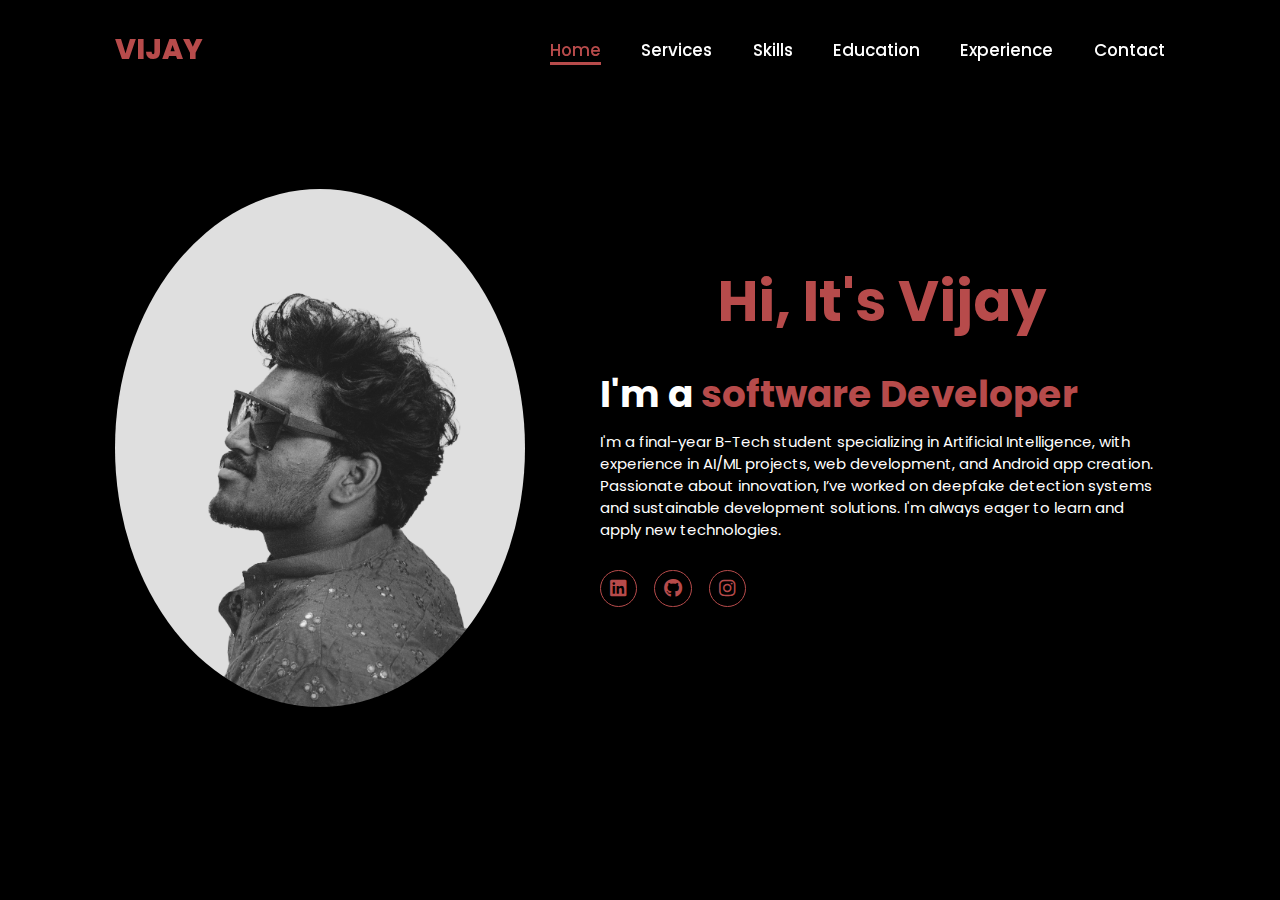
<file: index.html>
<!DOCTYPE html>
<html lang="en">
    
<head>
    <meta charset="UTF-8">
    <meta name="viewport" content="width=device-width, initial-scale=1.0">
    <link rel="stylesheet" href="https://cdnjs.cloudflare.com/ajax/libs/font-awesome/6.5.2/css/all.min.css">
    <link rel="stylesheet" href="style.css">
    <title>Portfolio Website</title>
</head>
<body>
    <header>
        <a href="index.html" class="logo">VIJAY</a>

        <nav>
            <a href="index.html" class="active"> Home</a>
            <a href="Services.html" >Services</a>
            <a href="Skills.html" >Skills</a>
            <a href="Education.html" >Education</a>
            <a href="Experience.html" >Experience</a>
            <a href="Contact.html" >Contact</a>
        </nav>
    </header>
    <section class="home">
        <div class="home-img">
            <img src="Vijay.png" alt="">
        </div>
        <div class="home-content">
            <h1>Hi, It's <span>Vijay</span></h1>
            <h3 class="typing-text">I'm a <span></span></h3>
            <p>I'm a final-year B-Tech student specializing in Artificial Intelligence, with experience in AI/ML projects, web development, and Android app creation. Passionate about innovation, I’ve worked on deepfake detection systems and sustainable development solutions. I'm always eager to learn and apply new technologies.</p>
            <div class="social-icons">
                <a href="https://www.linkedin.com/in/vijay-krishna-rachamalla-7baa07307"><i class="fa-brands fa-linkedin"></i></a>
                <a href="https://github.com/Vijay-48"><i class="fa-brands fa-github"></i></a>
                <a href="https://www.instagram.com/mr.__.kittu/"><i class="fa-brands fa-instagram"></i></a>
            </div>
        </div>
    </section>
</body>
</html>
</file>
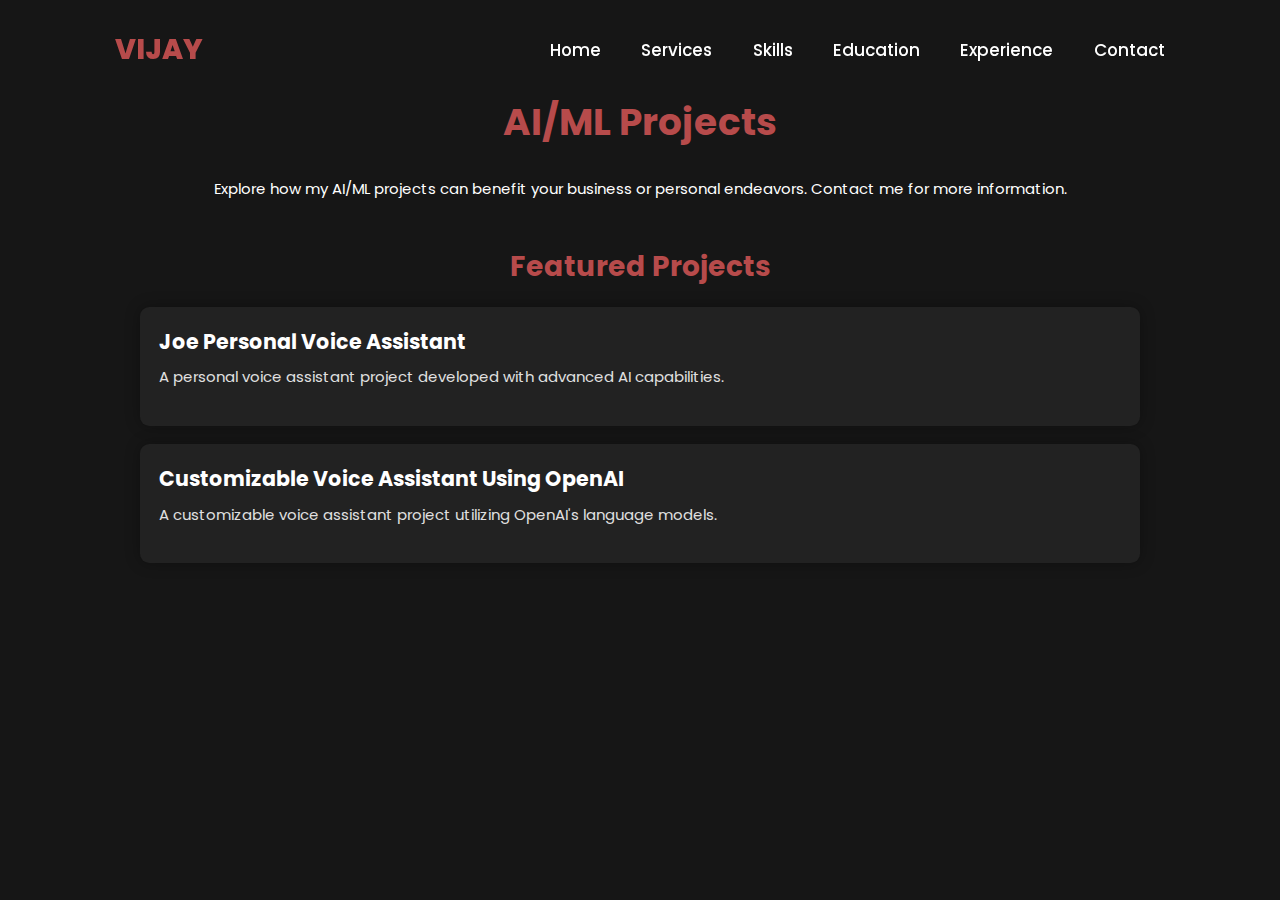
<file: AIProjects.html>
<!DOCTYPE html>
<html lang="en">
<head>
    <meta charset="UTF-8">
    <meta name="viewport" content="width=device-width, initial-scale=1.0">
    <link rel="stylesheet" href="https://cdnjs.cloudflare.com/ajax/libs/font-awesome/6.5.2/css/all.min.css">
    <link rel="stylesheet" href="style.css">
    <title>AI/ML Projects</title>
</head>
<body>
    <header>
        <a href="index.html" class="logo">VIJAY</a>
        <nav>
            <a href="index.html">Home</a>
            <a href="Services.html">Services</a>
            <a href="Skills.html">Skills</a>
            <a href="Education.html">Education</a>
            <a href="Experience.html">Experience</a>
            <a href="Contact.html">Contact</a>
        </nav>
    </header>
    <section class="service-detail">
        <h1>AI/ML Projects</h1>
        <p>Explore how my AI/ML projects can benefit your business or personal endeavors. Contact me for more information.</p>
        
        <div class="project-links">
            <h2>Featured Projects</h2>
            <ul>
                <li>
                    <a href="https://github.com/Vijay-48/Joe-Personal-Voice-Assistant" target="_blank">
                        <h3>Joe Personal Voice Assistant</h3>
                        <p>A personal voice assistant project developed with advanced AI capabilities.</p>
                    </a>
                </li>
                <li>
                    <a href="https://github.com/Vijay-48/Customizable-Voice-Assistant-Using-OpenAI" target="_blank">
                        <h3>Customizable Voice Assistant Using OpenAI</h3>
                        <p>A customizable voice assistant project utilizing OpenAI's language models.</p>
                    </a>
                </li>
            </ul>
        </div>
    </section>
</body>
</html>
</file>
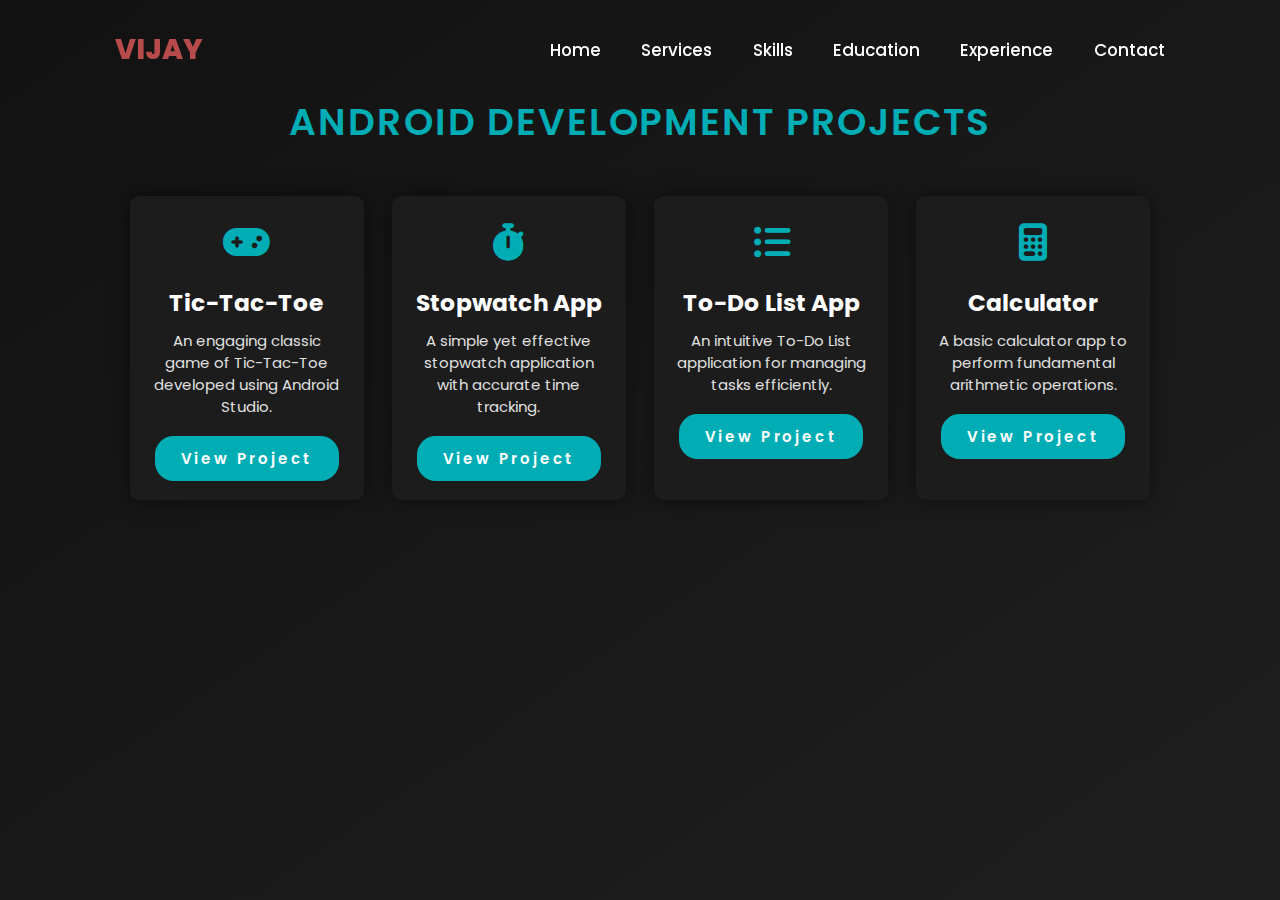
<file: AndriodDevelopment.html>
<!DOCTYPE html>
<html lang="en">
<head>
    <meta charset="UTF-8">
    <meta name="viewport" content="width=device-width, initial-scale=1.0">
    <link rel="stylesheet" href="https://cdnjs.cloudflare.com/ajax/libs/font-awesome/6.5.2/css/all.min.css">
    <link rel="stylesheet" href="style.css">
    <title>Android Development</title>
</head>
<body>
    <header>
        <a href="index.html" class="logo">VIJAY</a>
        <nav>
            <a href="index.html">Home</a>
            <a href="Services.html">Services</a>
            <a href="Skills.html">Skills</a>
            <a href="Education.html">Education</a>
            <a href="Experience.html">Experience</a>
            <a href="Contact.html">Contact</a>
        </nav>
    </header>
    <section class="android-development">
        <h1>Android Development Projects</h1>
        <div class="projects-container">
            <div class="project-card">
                <div class="project-icon">
                    <!-- Add a relevant icon here -->
                    <i class="fa fa-gamepad"></i>
                </div>
                <div class="project-info">
                    <h2>Tic-Tac-Toe</h2>
                    <p>An engaging classic game of Tic-Tac-Toe developed using Android Studio.</p>
                    <a href="https://github.com/Vijay-48/Tic-Tac-Toe" class="btn">View Project</a>
                </div>
            </div>
            <div class="project-card">
                <div class="project-icon">
                    <!-- Add a relevant icon here -->
                    <i class="fa fa-stopwatch"></i>
                </div>
                <div class="project-info">
                    <h2>Stopwatch App</h2>
                    <p>A simple yet effective stopwatch application with accurate time tracking.</p>
                    <a href="https://github.com/Vijay-48/Stopwatch-App" class="btn">View Project</a>
                </div>
            </div>
            <div class="project-card">
                <div class="project-icon">
                    <!-- Add a relevant icon here -->
                    <i class="fa fa-list-ul"></i>
                </div>
                <div class="project-info">
                    <h2>To-Do List App</h2>
                    <p>An intuitive To-Do List application for managing tasks efficiently.</p>
                    <a href="https://github.com/Vijay-48/To-Do-List-App" class="btn">View Project</a>
                </div>
            </div>
            <div class="project-card">
                <div class="project-icon">
                    <!-- Add a relevant icon here -->
                    <i class="fa fa-calculator"></i>
                </div>
                <div class="project-info">
                    <h2>Calculator</h2>
                    <p>A basic calculator app to perform fundamental arithmetic operations.</p>
                    <a href="https://github.com/Vijay-48/Calculator" class="btn">View Project</a>
                </div>
            </div>
        </div>
    </section>
    
</body>
</html>
</file>
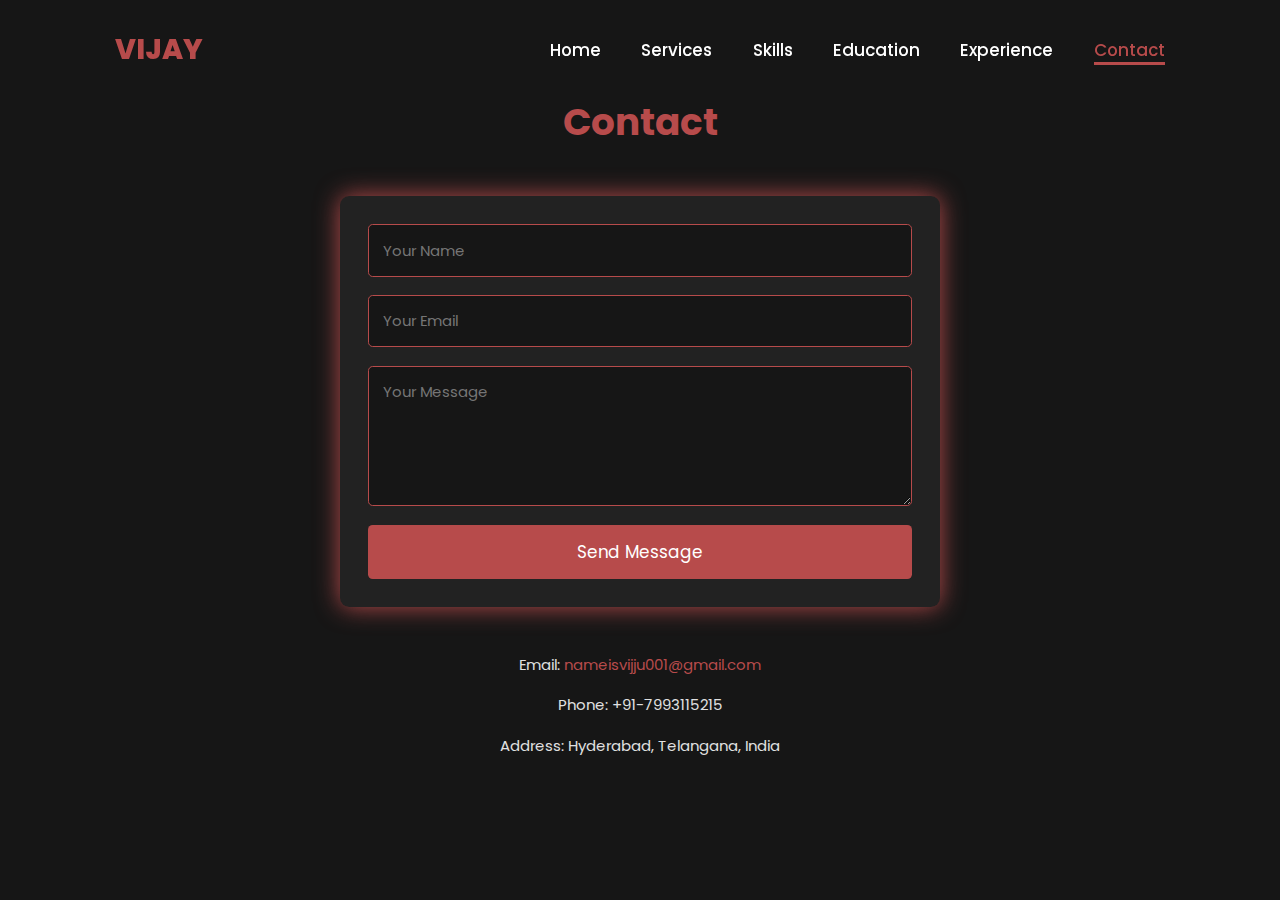
<file: Contact.html>
<!DOCTYPE html>
<html lang="en">
<head>
    <meta charset="UTF-8">
    <meta name="viewport" content="width=device-width, initial-scale=1.0">
    <link rel="stylesheet" href="https://cdnjs.cloudflare.com/ajax/libs/font-awesome/6.5.2/css/all.min.css">
    <link rel="stylesheet" href="style.css">
    <title>Contact</title>
</head>
<body>
    <header>
        <a href="index.html" class="logo">VIJAY</a>
        <nav>
            <a href="index.html">Home</a>
            <a href="Services.html">Services</a>
            <a href="Skills.html">Skills</a>
            <a href="Education.html">Education</a>
            <a href="Experience.html">Experience</a>
            <a href="Contact.html" class="active">Contact</a>
        </nav>
    </header>
    <section class="contact">
        <h1>Contact</h1>
        <div class="contact-content">
            <form class="contact-form" action="mailto:nameisvijju001@gmail.com" method="post" enctype="text/plain">
                <input type="text" name="name" placeholder="Your Name" required>
                <input type="email" name="email" placeholder="Your Email" required>
                <textarea name="message" placeholder="Your Message" rows="5" required></textarea>
                <button type="submit">Send Message</button>
            </form>
            <div class="contact-info">
                <div>Email: <a href="mailto:nameisvijju001@gmail.com">nameisvijju001@gmail.com</a></div>
                <div>Phone: +91-7993115215</div>
                <div>Address: Hyderabad, Telangana, India</div>
            </div>
        </div>
    </section>    
</body>
</html>
</file>
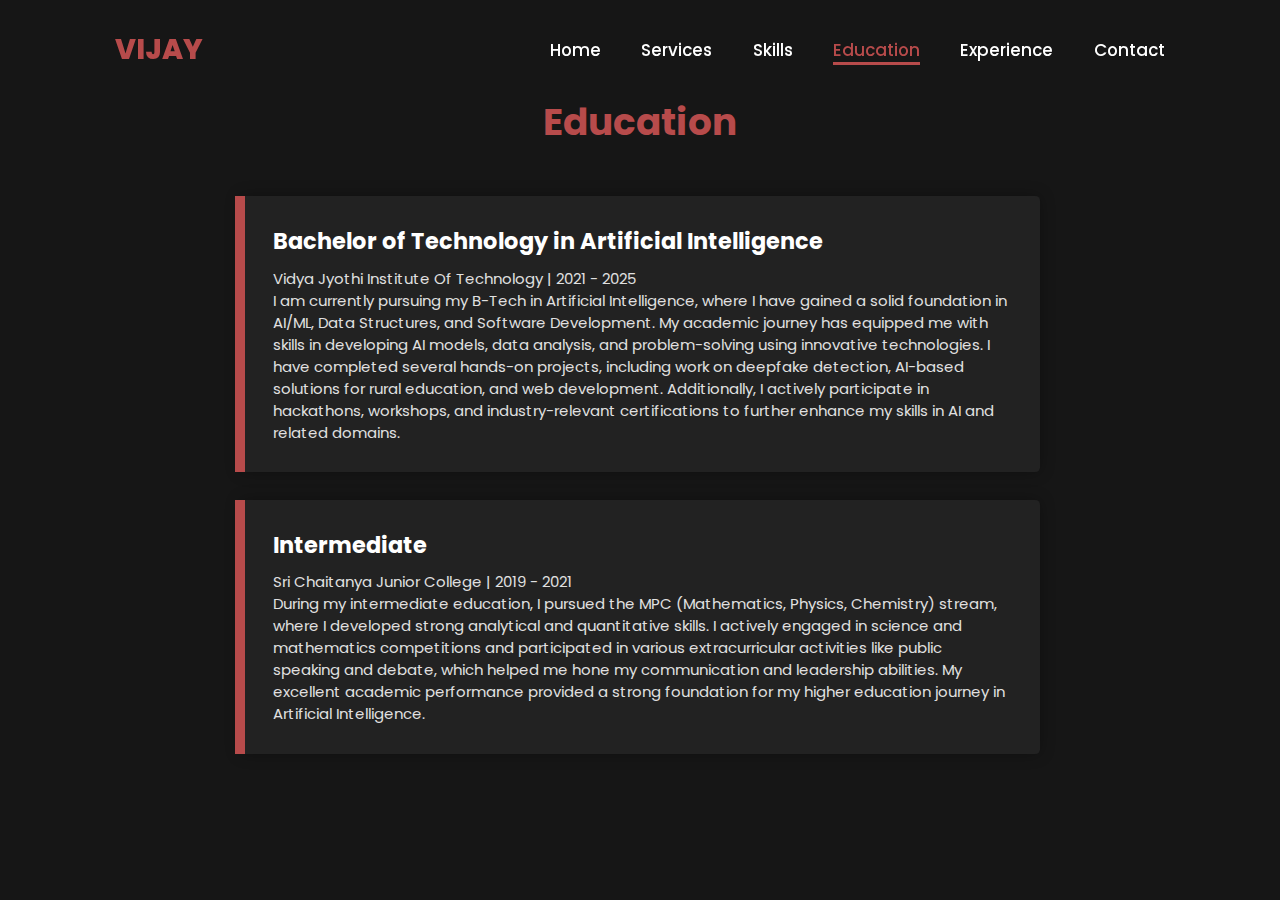
<file: Education.html>
<!DOCTYPE html>
<html lang="en">
<head>
    <meta charset="UTF-8">
    <meta name="viewport" content="width=device-width, initial-scale=1.0">
    <link rel="stylesheet" href="https://cdnjs.cloudflare.com/ajax/libs/font-awesome/6.5.2/css/all.min.css">
    <link rel="stylesheet" href="style.css">
    <title>Education</title>
</head>
<body>
    <header>
        <a href="index.html" class="logo">VIJAY</a>
        <nav>
            <a href="index.html">Home</a>
            <a href="Services.html">Services</a>
            <a href="Skills.html">Skills</a>
            <a href="Education.html" class="active">Education</a>
            <a href="Experience.html">Experience</a>
            <a href="Contact.html">Contact</a>
        </nav>
    </header>
    <section class="education">
        <h1>Education</h1>
        <div class="education-content">
            <div class="education-item">
                <h3>Bachelor of Technology in Artificial Intelligence</h3>
                <p>Vidya Jyothi Institute Of Technology | 2021 - 2025</p>
                <p>I am currently pursuing my B-Tech in Artificial Intelligence, where I have gained a solid foundation in AI/ML, Data Structures, and Software Development. My academic journey has equipped me with skills in developing AI models, data analysis, and problem-solving using innovative technologies. I have completed several hands-on projects, including work on deepfake detection, AI-based solutions for rural education, and web development. Additionally, I actively participate in hackathons, workshops, and industry-relevant certifications to further enhance my skills in AI and related domains.</p>
            </div>
            <div class="education-item">
                <h3>Intermediate</h3>
                <p>Sri Chaitanya Junior College | 2019 - 2021</p>
                <p>During my intermediate education, I pursued the MPC (Mathematics, Physics, Chemistry) stream, where I developed strong analytical and quantitative skills. I actively engaged in science and mathematics competitions and participated in various extracurricular activities like public speaking and debate, which helped me hone my communication and leadership abilities. My excellent academic performance provided a strong foundation for my higher education journey in Artificial Intelligence.</p>
            </div>
        </div>
    </section>
    
</body>
</html>
</file>
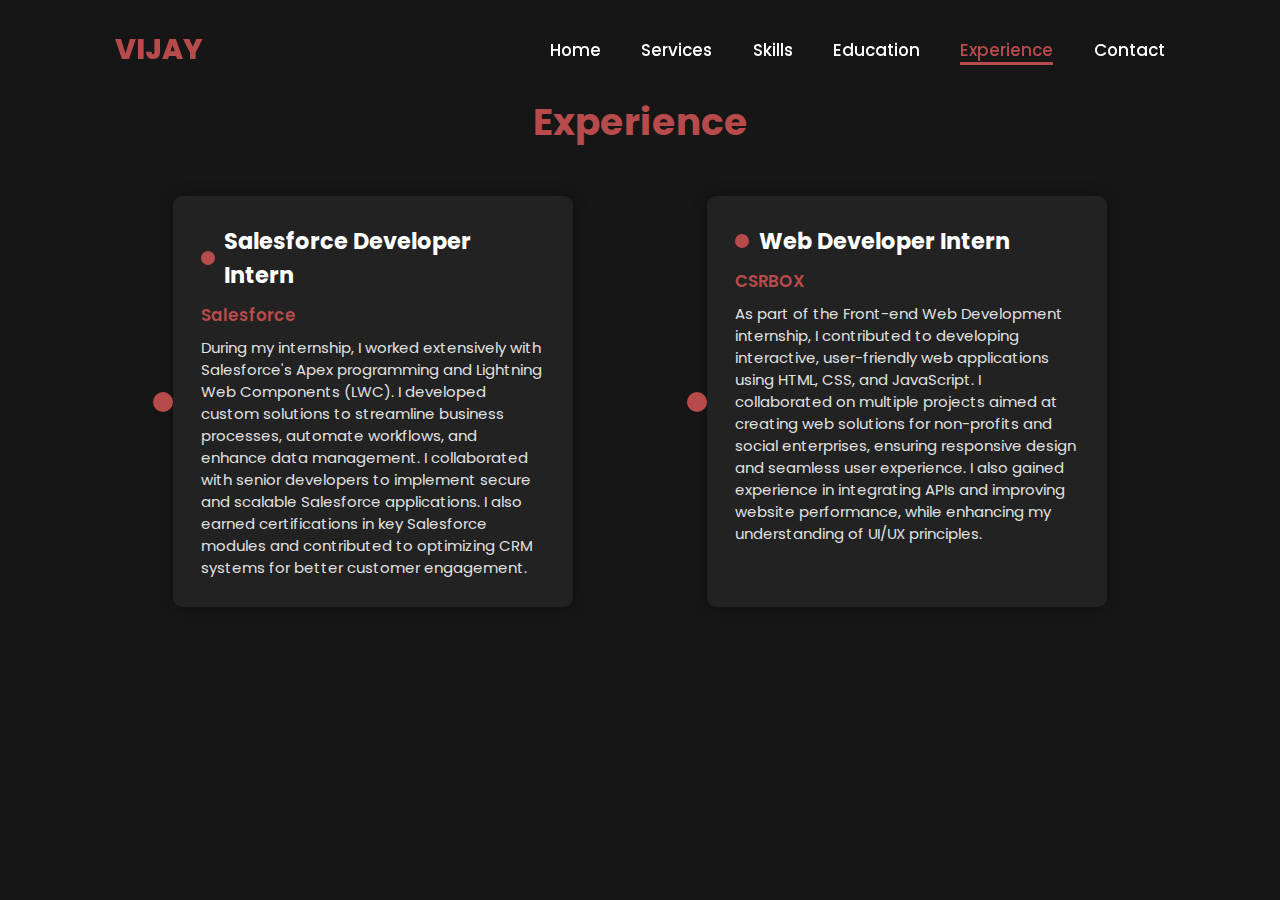
<file: Experience.html>
<!DOCTYPE html>
<html lang="en">
<head>
    <meta charset="UTF-8">
    <meta name="viewport" content="width=device-width, initial-scale=1.0">
    <link rel="stylesheet" href="https://cdnjs.cloudflare.com/ajax/libs/font-awesome/6.5.2/css/all.min.css">
    <link rel="stylesheet" href="style.css">
    <title>Experience</title>
</head>
<body>
    <header>
        <a href="index.html" class="logo">VIJAY</a>
        <nav>
            <a href="index.html">Home</a>
            <a href="Services.html">Services</a>
            <a href="Skills.html">Skills</a>
            <a href="Education.html">Education</a>
            <a href="Experience.html" class="active">Experience</a>
            <a href="Contact.html">Contact</a>
        </nav>
    </header>
    <section class="experience">
        <h1>Experience</h1>
        <div class="experience-content">
            <div class="experience-item">
                <h3>Salesforce Developer Intern</h3>
                <p class="company">Salesforce</p>
                <p>During my internship, I worked extensively with Salesforce's Apex programming and Lightning Web Components (LWC). I developed custom solutions to streamline business processes, automate workflows, and enhance data management. I collaborated with senior developers to implement secure and scalable Salesforce applications. I also earned certifications in key Salesforce modules and contributed to optimizing CRM systems for better customer engagement.</p>
            </div>
            <div class="experience-item">
                <h3>Web Developer Intern</h3>
                <p class="company">CSRBOX</p>
                <p>As part of the Front-end Web Development internship, I contributed to developing interactive, user-friendly web applications using HTML, CSS, and JavaScript. I collaborated on multiple projects aimed at creating web solutions for non-profits and social enterprises, ensuring responsive design and seamless user experience. I also gained experience in integrating APIs and improving website performance, while enhancing my understanding of UI/UX principles.</p>
            </div>
        </div>
    </section>           
</body>
</html>
</file>
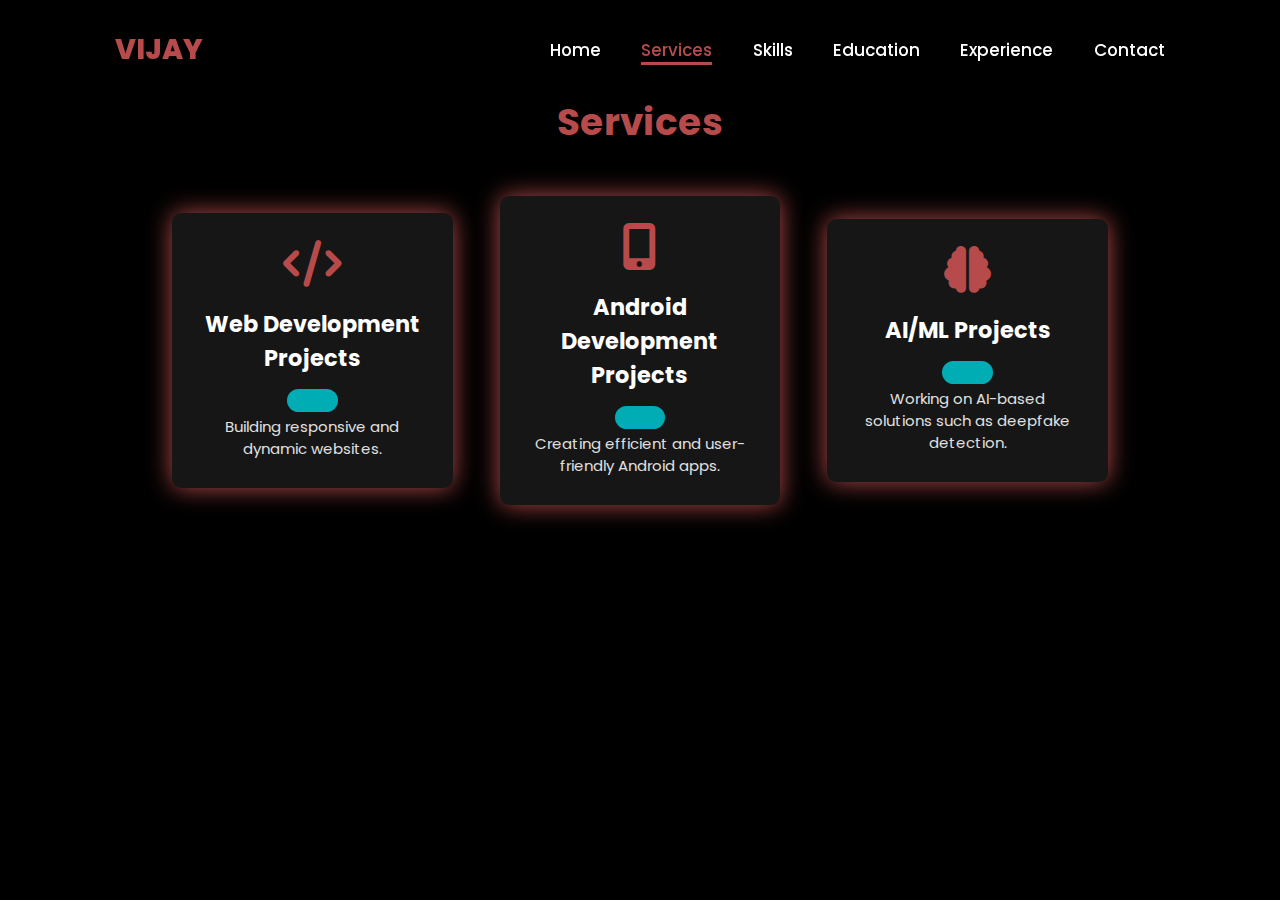
<file: Services.html>
<!DOCTYPE html>
<html lang="en">
<head>
    <meta charset="UTF-8">
    <meta name="viewport" content="width=device-width, initial-scale=1.0">
    <link rel="stylesheet" href="https://cdnjs.cloudflare.com/ajax/libs/font-awesome/6.5.2/css/all.min.css">
    <link rel="stylesheet" href="style.css">
    <title>Services</title>
</head>
<body>
    <header>
        <a href="index.html" class="logo">VIJAY</a>
        <nav>
            <a href="index.html">Home</a>
            <a href="Services.html" class="active">Services</a>
            <a href="Skills.html">Skills</a>
            <a href="Education.html">Education</a>
            <a href="Experience.html">Experience</a>
            <a href="Contact.html">Contact</a>
        </nav>
    </header>
    <section class="services">
        <h1>Services</h1>
        <div class="service-content">
            <div class="service-item">
                <i class="fas fa-code"></i>
                <h3>Web Development Projects</h3>
                <a href="WebDevelopment.html" class="btn"></a>
                <p>Building responsive and dynamic websites.</p>
            </div>
            <div class="service-item">
                <i class="fas fa-mobile-alt"></i>
                <h3>Android Development Projects</h3>
                <a href="AndriodDevelopment.html" class="btn"></a>
                <p>Creating efficient and user-friendly Android apps.</p>
            </div>
            <div class="service-item">
                <i class="fas fa-brain"></i>
                <h3>AI/ML Projects</h3>
                <a href="AIProjects.html" class="btn"></a>
                <p>Working on AI-based solutions such as deepfake detection.</p>
            </div>
        </div>
    </section>
</body>
</html>
</file>
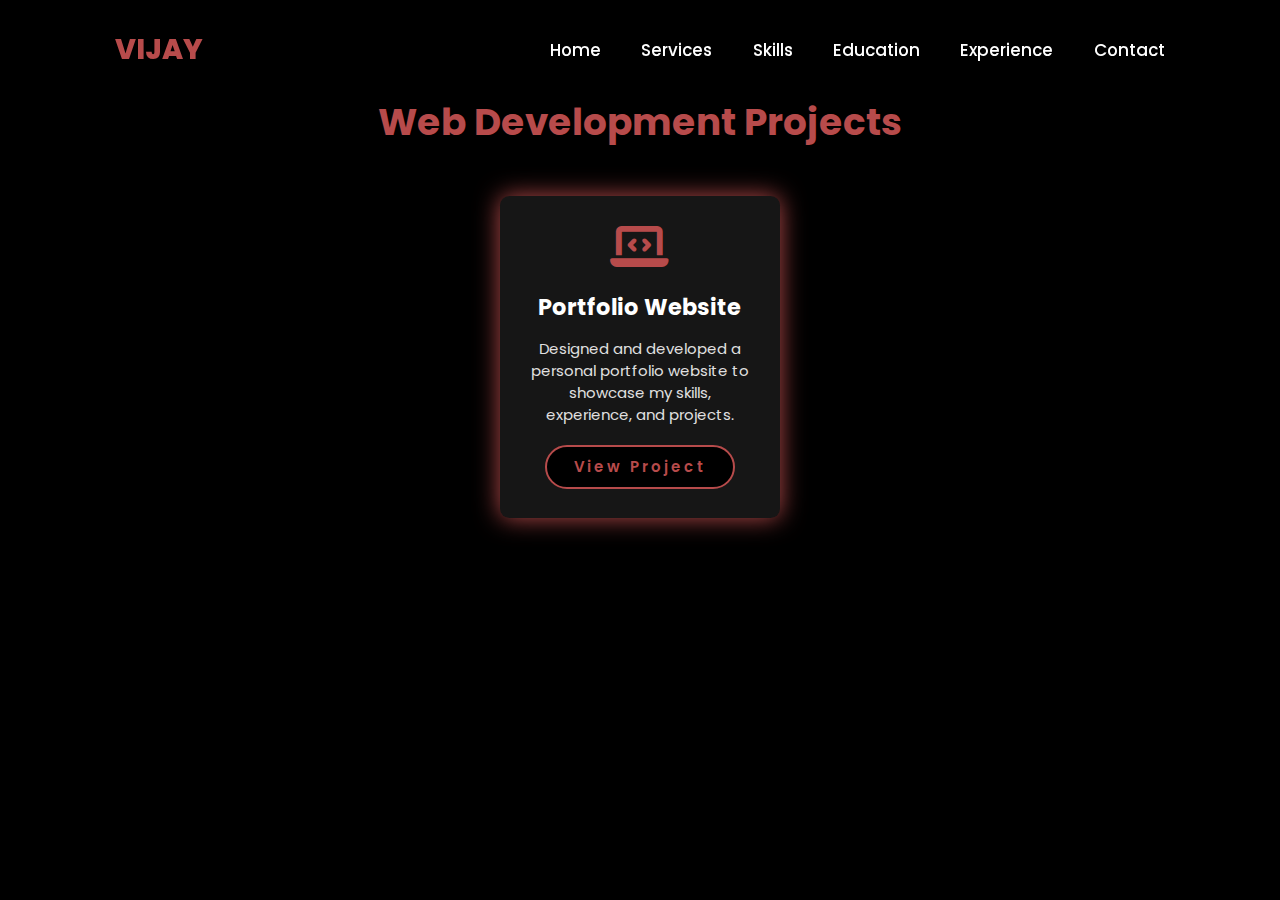
<file: WebDevelopment.html>
<!DOCTYPE html>
<html lang="en">
<head>
    <meta charset="UTF-8">
    <meta name="viewport" content="width=device-width, initial-scale=1.0">
    <link rel="stylesheet" href="https://cdnjs.cloudflare.com/ajax/libs/font-awesome/6.5.2/css/all.min.css">
    <link rel="stylesheet" href="style.css">
    <title>Web Development Work</title>
</head>
<body>
    <header>
        <a href="index.html" class="logo">VIJAY</a>
        <nav>
            <a href="index.html">Home</a>
            <a href="Services.html">Services</a>
            <a href="Skills.html">Skills</a>
            <a href="Education.html">Education</a>
            <a href="Experience.html">Experience</a>
            <a href="Contact.html">Contact</a>
        </nav>
    </header>

    <section class="web-development">
        <h1>Web Development Projects</h1>
        <div class="work-content">
            <div class="work-item">
                <i class="fas fa-laptop-code"></i>
                <h3>Portfolio Website</h3>
                <p>Designed and developed a personal portfolio website to showcase my skills, experience, and projects.</p>
                <a href="https://github.com/Vijay-48/Personal-Portfolio-Website" class="btn">View Project</a>
            </div>
        </div>
    </section>
</body>
</html>
</file>
<file: style.css>
@import url('https://fonts.googleapis.com/css2?family=Poppins:wght@100;200;300;400;500;600&display=swap');

*{
    margin: 0;
    padding: 0;
    box-sizing: border-box;
    text-decoration: none;
    border: none;
    outline: none;
    font-family: 'Poppins', sans-serif;
}

html{
    font-size: 58.5%;
}

body{
    width: 100%;
    height: 100vh;
    overflow-x: hidden;
    background-color: black;
    color: white;
}

header{
    margin-top: 20px;
    position: fixed;
    top: 0;
    left: 0;
    width: 100%;
    padding: 1rem 9%;
    background-color: transparent;
    filter: drop-shadow(10px);
    display: flex;
    justify-content: space-between;
    align-items: center;
    z-index: 100;
}

.logo{
    font-size: 3rem;
    color: #b74b4b;
    font-weight: 800;
    cursor: pointer;
    transition: 0.5s ease;
}

.logo:hover{
    transform: scale(1.1);
}

nav a{
    font-size: 1.8rem;
    color: white;
    margin-left: 4rem;
    font-weight: 500;
    transition: 0.3s ease;
    border-bottom: 3px solid transparent;
}

nav a:hover,
nav a.active{
    color: #b74b4b;
    border-bottom: 3px solid #b74b4b;
}

@media(max-width:995px){
    nav{
        position: absolute;
        display: none;
        top: 0;
        right: 0;
        width: 40%;
        border-left: 3px solid #b74b4b;
        border-bottom: 3px solid #b74b4b;
        border-bottom-left-radius: 2rem;
        padding: 1rem solid;
        background-color: #161616;
        border-top: 0.1rem solid rgba(0,0,0,0.1);
    }

    nav.active{
        display: block;
    }

    nav a{
        display: block;
        font-size: 2rem;
        margin: 3rem 0;
    }

    nav a:hover,
    nav a.active{
        padding: 1rem;
        border-radius: 0.5rem;
        border-bottom: 0.5rem solid #b74b4b;
    }
}

section{
    min-height: 100vh;
    padding: 5rem 9% 5rem;
}

.home{
    display: flex;
    justify-content: center;
    align-items: center;
    gap: 8rem;
    background-color: black;
}

.home .home-content h1{
    font-size: 6rem;
    font-weight: 700;
    line-height: 1.3;
}

span{
    color: #b74b4b;
}

.home-content h3{
    font-size: 4rem;
    margin-bottom: 1rem;
    font-weight: 700;
}

.home-content p{
    font-size: 1.6rem;
}

.home-img{
    border-radius: 50%;
}

.home-img img{
    position: relative;
    width: 32vw;
    border-radius: 50%;
    box-shadow: 0 0 25px solid #b74b4b;
    cursor: pointer;
    transition: 0.2s linear;
}

.home-img img:hover{
    font-size: 1.8rem;
    font-weight: 500;
}

.social-icons a{
    display: inline-flex;
    justify-content: center;
    align-items: center;
    width: 4rem;
    height: 4rem;
    background-color: transparent;
    border: 0.2rem solid #b74b4b;
    font-size: 2rem;
    border-radius: 50%;
    margin: 3rem 1.5rem 3rem 0;
    transition: 0.3s ease;
    color: #b74b4b;
}

.social-icons a:hover{
    color: black;
    transform: scale(1.3) translateY(-5px);
    background-color: #b74b4b;
    box-shadow: 0  0 25px #b74b4b;
}

.btn{
    display: inline-block;
    padding: 1rem 2.8rem;
    background-color: black;
    border-radius: 4rem;
    font-size: 1.6rem;
    color: #b74b4b;
    letter-spacing: 0.3rem;
    font-weight: 600;
    border: 2px solid #b74b4b;
    transition: 0.3s ease;
    cursor: pointer;
}

.btn:hover{
    transform: scale3d(1.03);
    background-color: #b74b4b;
    color: black;
    box-shadow: 0 0 25px #b74b4b;
}

.typing-text{
    font-size: 34px;
    font-weight: 600;
    min-width: 280px;
}

.typing-text span{
    position: relative;
}

.typing-text span::before{
    content: "software Developer";
    color: #b74b4b;
    animation: words 20s infinite;
}

.typing-text span::after{
    content: "";
    background-color: black;
    position: absolute;
    width: calc(100% + 8px);
    height: 100%;
    border-left: 3px solid black;
    right: -8;
    animation: cursor 0.6s infinite;
}

/* For Section Titles */
section h1 {
    font-size: 4rem;
    text-align: center;
    margin-bottom: 3rem;
    color: #b74b4b;
}

/* For List Content */
ul {
    list-style-type: none;
    padding-left: 0;
}

ul li {
    font-size: 2rem;
    margin: 1.5rem 0;
    color: white;
}
 

@keyframes cursor{
    to{
        border-left: 3px solid #b74b4b;
    }
}

@keyframes words{
    0%, 20%{
        content: "Web Developer";
    }
    21%, 40%{
        content: "Developer";
    }
    41%, 60%{
        content: "Web Designer";
    }               
}

@media (max-width: 1000px){
    .home{
        gap: 4rem;
    }
}

@media(max-width:995px){
    .home{
        flex-direction: column;
        margin: 4rem 3rem;
    }

    .home .home-content h3{
        font-size: 2.5rem;
    }

    .home-content h1{
        font-size: 5rem;
    }

    .home-img img{
        width: 70vw;
        margin-top: 4rem;
    }
}

section.services {
    min-height: 100vh;
    padding: 10rem 9%;
    display: flex;
    flex-direction: column;
    align-items: center;
    text-align: center;
}

.services h1 {
    font-size: 4rem;
    font-weight: 700;
    margin-bottom: 5rem;
    color: #b74b4b;
}

.service-content {
    display: flex;
    justify-content: space-around;
    align-items: center;
    flex-wrap: wrap;
    gap: 5rem;
}

.service-item {
    background-color: #161616;
    padding: 3rem;
    border-radius: 1rem;
    box-shadow: 0 0 25px #b74b4b;
    transition: 0.3s ease;
    width: 30rem;
    text-align: center;
}

.service-item:hover {
    transform: scale(1.05);
    box-shadow: 0 0 35px #b74b4b;
}

.service-item i {
    font-size: 5rem;
    margin-bottom: 2rem;
    color: #b74b4b;
}

.service-item h3 {
    font-size: 2.4rem;
    margin-bottom: 1.5rem;
    color: white;
}

.service-item p {
    font-size: 1.6rem;
    color: #e0e0e0;
}

@media(max-width: 995px) {
    .service-content {
        flex-direction: column;
        align-items: center;
        gap: 3rem;
    }

    .service-item {
        width: 100%;
    }
}

section.web-development {
    min-height: 100vh;
    padding: 10rem 9%;
    display: flex;
    flex-direction: column;
    align-items: center;
    text-align: center;
}

.web-development h1 {
    font-size: 4rem;
    font-weight: 700;
    margin-bottom: 5rem;
    color: #b74b4b;
}

.work-content {
    display: flex;
    justify-content: space-around;
    align-items: center;
    flex-wrap: wrap;
    gap: 5rem;
}

.work-item {
    background-color: #161616;
    padding: 3rem;
    border-radius: 1rem;
    box-shadow: 0 0 25px #b74b4b;
    transition: 0.3s ease;
    width: 30rem;
    text-align: center;
}

.work-item:hover {
    transform: scale(1.05);
    box-shadow: 0 0 35px #b74b4b;
}

.work-item i {
    font-size: 5rem;
    margin-bottom: 2rem;
    color: #b74b4b;
}

.work-item h3 {
    font-size: 2.4rem;
    margin-bottom: 1.5rem;
    color: white;
}

.work-item p {
    font-size: 1.6rem;
    color: #e0e0e0;
}

.work-item .btn {
    display: inline-block;
    padding: 1rem 2.8rem;
    background-color: black;
    border-radius: 4rem;
    font-size: 1.6rem;
    color: #b74b4b;
    font-weight: 600;
    border: 2px solid #b74b4b;
    transition: 0.3s ease;
    cursor: pointer;
    margin-top: 2rem;
}

.work-item .btn:hover {
    transform: scale3d(1.03);
    background-color: #b74b4b;
    color: black;
    box-shadow: 0 0 25px #b74b4b;
}

section.android-development {
    background: linear-gradient(to bottom right, #121212, #1f1f1f);
    min-height: 100vh;
    padding: 10rem 9%;
    display: flex;
    flex-direction: column;
    align-items: center;
    text-align: center;
}

.android-development h1 {
    font-size: 4rem;
    font-weight: 600;
    color: #00adb5;
    margin-bottom: 5rem;
    text-transform: uppercase;
    letter-spacing: 0.2rem;
}

.projects-container {
    display: flex;
    flex-wrap: wrap;
    justify-content: center;
    gap: 3rem;
}

.project-card {
    background-color: #1c1c1c;
    border-radius: 1rem;
    padding: 2rem;
    width: 25rem;
    box-shadow: 0 0 20px rgba(0, 0, 0, 0.5);
    transition: 0.3s ease;
    text-align: center;
}

.project-card:hover {
    transform: scale(1.05);
    box-shadow: 0 0 30px rgba(0, 0, 0, 0.7);
}

.project-icon {
    font-size: 4rem;
    color: #00adb5;
    margin-bottom: 1.5rem;
}

.project-info h2 {
    font-size: 2.5rem;
    color: white;
    margin-bottom: 1rem;
}

.project-info p {
    font-size: 1.6rem;
    color: #e0e0e0;
    margin-bottom: 2rem;
}

.btn {
    padding: 1rem 2.5rem;
    background-color: #00adb5;
    color: white;
    border-radius: 2rem;
    font-size: 1.6rem;
    font-weight: 600;
    text-decoration: none;
    transition: 0.3s ease;
    border: 2px solid #00adb5;
}

.btn:hover {
    background-color: white;
    color: #00adb5;
    box-shadow: 0 0 20px #00adb5;
}

@media (max-width: 768px) {
    .project-card {
        width: 100%;
    }
}


/* AI/ML Projects Section */
section.ai-ml-projects {
    background: linear-gradient(to bottom right, #0f0f0f, #202020);
}

.ai-ml-projects h1 {
    font-size: 4rem;
    font-weight: 600;
    color: #f0a500;
    margin-bottom: 3rem;
    text-transform: uppercase;
    letter-spacing: 0.2rem;
}

.ai-ml-content {
    display: flex;
    justify-content: space-around;
    align-items: center;
    flex-wrap: wrap;
    gap: 4rem;
}

.ai-ml-item {
    background-color: #181818;
    padding: 3rem;
    border-radius: 2rem;
    transition: 0.3s ease;
    box-shadow: 0 0 25px #f0a500;
    width: 28rem;
    text-align: center;
}

.ai-ml-item:hover {
    transform: scale(1.05);
    box-shadow: 0 0 35px #f0a500;
}

.ai-ml-item i {
    font-size: 5rem;
    margin-bottom: 1.5rem;
    color: #f0a500;
}

.ai-ml-item h3 {
    font-size: 2.5rem;
    color: white;
    margin-bottom: 1rem;
}

.ai-ml-item p {
    font-size: 1.6rem;
    color: #e0e0e0;
}

.ai-ml-item .btn {
    margin-top: 2rem;
    padding: 1rem 3rem;
    background-color: #f0a500;
    color: white;
    border-radius: 3rem;
    font-size: 1.6rem;
    font-weight: 600;
    border: 2px solid #f0a500;
    transition: 0.3s ease;
    cursor: pointer;
}

.ai-ml-item .btn:hover {
    background-color: #fff;
    color: #f0a500;
    box-shadow: 0 0 25px #f0a500;
}

section.service-detail {
    min-height: 100vh;
    padding: 10rem 9%;
    display: flex;
    flex-direction: column;
    align-items: center;
    text-align: center;
    background-color: #161616;
    color: white;
}

.service-detail h1 {
    font-size: 4rem;
    font-weight: 700;
    margin-bottom: 3rem;
    color: #b74b4b;
}

.service-detail p {
    font-size: 1.6rem;
    margin-bottom: 2rem;
}

.service-detail ul {
    list-style: none;
    padding-left: 0;
    font-size: 1.6rem;
    margin-bottom: 2rem;
}

.service-detail ul li {
    margin-bottom: 1.5rem;
    color: #e0e0e0;
}

.project-links {
    width: 100%;
    max-width: 1000px;
    margin-top: 3rem;
}

.project-links h2 {
    font-size: 3rem;
    margin-bottom: 2rem;
    color: #b74b4b;
}

.project-links ul {
    list-style: none;
    padding-left: 0;
}

.project-links ul li {
    background-color: #222;
    padding: 2rem;
    border-radius: 1rem;
    margin-bottom: 2rem;
    box-shadow: 0 0 15px rgba(0, 0, 0, 0.3);
    transition: 0.3s ease;
    text-align: left;
}

.project-links ul li:hover {
    transform: scale(1.05);
    box-shadow: 0 0 25px #b74b4b;
}

.project-links h3 {
    font-size: 2.2rem;
    color: white;
    margin-bottom: 1rem;
}

.project-links p {
    font-size: 1.6rem;
    color: #e0e0e0;
}

.project-links a {
    text-decoration: none;
    color: inherit;
}

.project-links a:hover {
    color: #b74b4b;
}


section.skills {
    min-height: 100vh;
    padding: 10rem 9%;
    display: flex;
    flex-direction: column;
    align-items: center;
    text-align: center;
    background-color: #161616;
}

.skills h1 {
    font-size: 4rem;
    font-weight: 700;
    margin-bottom: 5rem;
    color: #b74b4b;
}

.skills ul {
    display: flex;
    flex-wrap: wrap;
    justify-content: center;
    gap: 2rem;
}

.skills ul li {
    list-style: none;
    background-color: #222;
    padding: 2rem;
    border-radius: 1rem;
    width: 25rem;
    text-align: center;
    transition: 0.3s ease;
    box-shadow: 0 0 15px rgba(0, 0, 0, 0.3);
    font-size: 1.8rem;
    color: #fff;
}

.skills ul li:hover {
    transform: scale(1.05);
    box-shadow: 0 0 25px #b74b4b;
}

.skills ul li i {
    font-size: 3rem;
    margin-bottom: 1rem;
    color: #b74b4b;
}

@media(max-width: 995px) {
    .skills ul {
        flex-direction: column;
        align-items: center;
        gap: 2rem;
    }
}


section.education {
    min-height: 100vh;
    padding: 10rem 9%;
    background-color: #161616;
    color: white;
    text-align: center;
}

.education h1 {
    font-size: 4rem;
    font-weight: 700;
    color: #b74b4b;
    margin-bottom: 5rem;
}

.education-content {
    display: flex;
    flex-direction: column;
    align-items: flex-start;
    max-width: 800px;
    margin: 0 auto;
}

.education-item {
    background-color: #222;
    padding: 3rem;
    border-left: 5px solid #b74b4b;
    margin-bottom: 3rem;
    border-radius: 0.5rem;
    transition: 0.3s ease;
    box-shadow: 0 0 15px rgba(0, 0, 0, 0.3);
    text-align: left;
    position: relative;
}

.education-item:hover {
    transform: scale(1.05);
    box-shadow: 0 0 25px #b74b4b;
}

.education-item::before {
    content: '';
    position: absolute;
    top: 0;
    left: -10px;
    height: 100%;
    width: 10px;
    background-color: #b74b4b;
}

.education-item h3 {
    font-size: 2.4rem;
    color: white;
    margin-bottom: 1rem;
}

.education-item p {
    font-size: 1.6rem;
    color: #e0e0e0;
}


section.experience {
    min-height: 100vh;
    padding: 10rem 9%;
    background-color: #161616;
    color: white;
    text-align: center;
}

.experience h1 {
    font-size: 4rem;
    font-weight: 700;
    color: #b74b4b;
    margin-bottom: 5rem;
}

.experience-content {
    display: grid;
    grid-template-columns: repeat(auto-fit, minmax(300px, 1fr));
    gap: 2rem;
    justify-items: center;
}

.experience-item {
    background-color: #222;
    padding: 3rem;
    border-radius: 1rem;
    transition: 0.3s ease;
    box-shadow: 0 0 15px rgba(0, 0, 0, 0.3);
    text-align: left;
    position: relative;
    width: 100%;
    max-width: 400px;
}

.experience-item:hover {
    transform: scale(1.05);
    box-shadow: 0 0 25px #b74b4b;
}

.experience-item::before {
    content: '';
    position: absolute;
    top: 50%;
    left: -20px;
    width: 20px;
    height: 20px;
    background-color: #b74b4b;
    border-radius: 50%;
    transform: translateY(-50%);
}

.experience-item h3 {
    font-size: 2.4rem;
    color: white;
    margin-bottom: 1rem;
    display: flex;
    align-items: center;
}

.experience-item h3::before {
    content: '';
    display: inline-block;
    width: 1.5rem;
    height: 1.5rem;
    background-color: #b74b4b;
    border-radius: 50%;
    margin-right: 1rem;
}

.experience-item .company {
    font-weight: 600;
    font-size: 1.8rem;
    color: #b74b4b;
    margin-bottom: 1rem;
}

.experience-item p {
    font-size: 1.6rem;
    color: #e0e0e0;
}

.experience-item .date {
    font-size: 1.4rem;
    color: #b74b4b;
    margin-top: 1rem;
}



section.contact {
    min-height: 100vh;
    padding: 10rem 9%;
    background-color: #161616;
    color: white;
    text-align: center;
}

.contact h1 {
    font-size: 4rem;
    font-weight: 700;
    color: #b74b4b;
    margin-bottom: 5rem;
}

.contact-content {
    display: flex;
    flex-direction: column;
    align-items: center;
}

.contact-form {
    width: 100%;
    max-width: 600px;
    background-color: #222;
    padding: 3rem;
    border-radius: 1rem;
    box-shadow: 0 0 25px #b74b4b;
    display: flex;
    flex-direction: column;
    gap: 2rem;
}

.contact-form input,
.contact-form textarea {
    background-color: #161616;
    border: 1px solid #b74b4b;
    padding: 1.5rem;
    color: white;
    border-radius: 0.5rem;
    font-size: 1.6rem;
}

.contact-form button {
    padding: 1.5rem;
    background-color: #b74b4b;
    color: white;
    border-radius: 0.5rem;
    font-size: 1.8rem;
    cursor: pointer;
    transition: 0.3s ease;
}

.contact-form button:hover {
    background-color: #8d2b2b;
}

.contact-info {
    margin-top: 5rem;
    display: flex;
    flex-direction: column;
    align-items: center;
    gap: 2rem;
}

.contact-info div {
    font-size: 1.6rem;
    color: #e0e0e0;
}

.contact-info a {
    color: #b74b4b;
    text-decoration: none;
}

.contact-info a:hover {
    text-decoration: underline;
}
</file>
